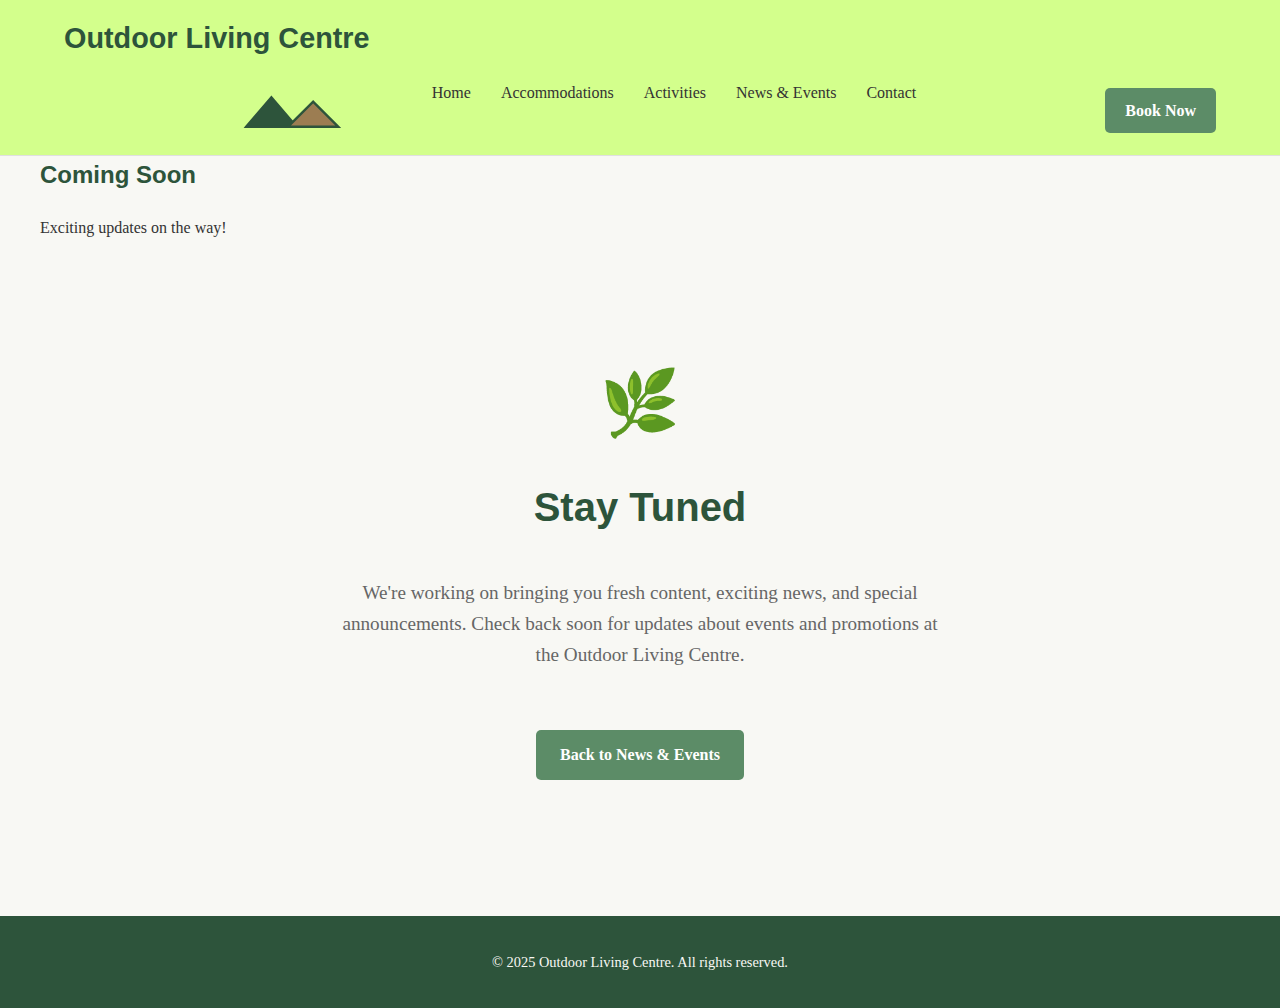
<file: coming-soon.html>
<!DOCTYPE html>
<html lang="en">
<head>
    <meta charset="UTF-8">
    <meta name="viewport" content="width=device-width, initial-scale=1.0">
    <title>Coming Soon | Outdoor Living Centre</title>
    <link rel="stylesheet" href="style.css">
    <style>
        .coming-soon-container {
            display: flex;
            flex-direction: column;
            align-items: center;
            justify-content: center;
            min-height: 60vh;
            text-align: center;
            padding: 40px 20px;
        }

        .coming-soon-container h2 {
            font-size: 2.5em;
            margin-bottom: 20px;
            color: #2D543B;
        }

        .coming-soon-container p {
            font-size: 1.2em;
            color: #666;
            margin-bottom: 30px;
            max-width: 600px;
        }

        .coming-soon-icon {
            font-size: 4em;
            margin-bottom: 20px;
            animation: pulse 2s infinite;
        }

        @keyframes pulse {
            0%, 100% { opacity: 1; }
            50% { opacity: 0.6; }
        }

        .back-link {
            display: inline-block;
            margin-top: 30px;
            padding: 12px 24px;
            background-color: #5C8C67;
            color: #FFFFFF;
            text-decoration: none;
            border-radius: 5px;
            font-weight: 600;
            transition: background-color 0.3s, transform 0.1s;
        }

        .back-link:hover {
            background-color: #2D543B;
            transform: translateY(-2px);
        }
    </style>
</head>
<body>
    <header>
        <h1 class="title">Outdoor Living Centre</h1>
        <nav class="pages">
            <div class="logo"><a href="index.html" aria-label="Home"><img src="assets/logo.svg" alt="Outdoor Living Centre logo"></a></div>
            <ul>
                <li><a href="index.html">Home</a></li>
                <li><a href="OLCaccomodations.html">Accommodations</a></li>
                <li><a href="OLCactivities.html">Activities</a></li>
                <li><a href="OLCnewsAndEvents.html">News & Events</a></li>
                <li><a href="OLCcontact.html">Contact</a></li>
            </ul>
        </nav>
        <a href="OLCbooking.html" class="cta-button">Book Now</a>
    </header>

    <main id="root">
        <section class="page-header">
            <h2>Coming Soon</h2>
            <p>Exciting updates on the way!</p>
        </section>

        <div class="coming-soon-container">
            <div class="coming-soon-icon">🌿</div>
            <h2>Stay Tuned</h2>
            <p>We're working on bringing you fresh content, exciting news, and special announcements. Check back soon for updates about events and promotions at the Outdoor Living Centre.</p>
            <a href="OLCnewsAndEvents.html" class="back-link">Back to News & Events</a>
        </div>
    </main>

    <footer>
        <p>&copy; 2025 Outdoor Living Centre. All rights reserved.</p>
    </footer>
</body>
</html>
</file>
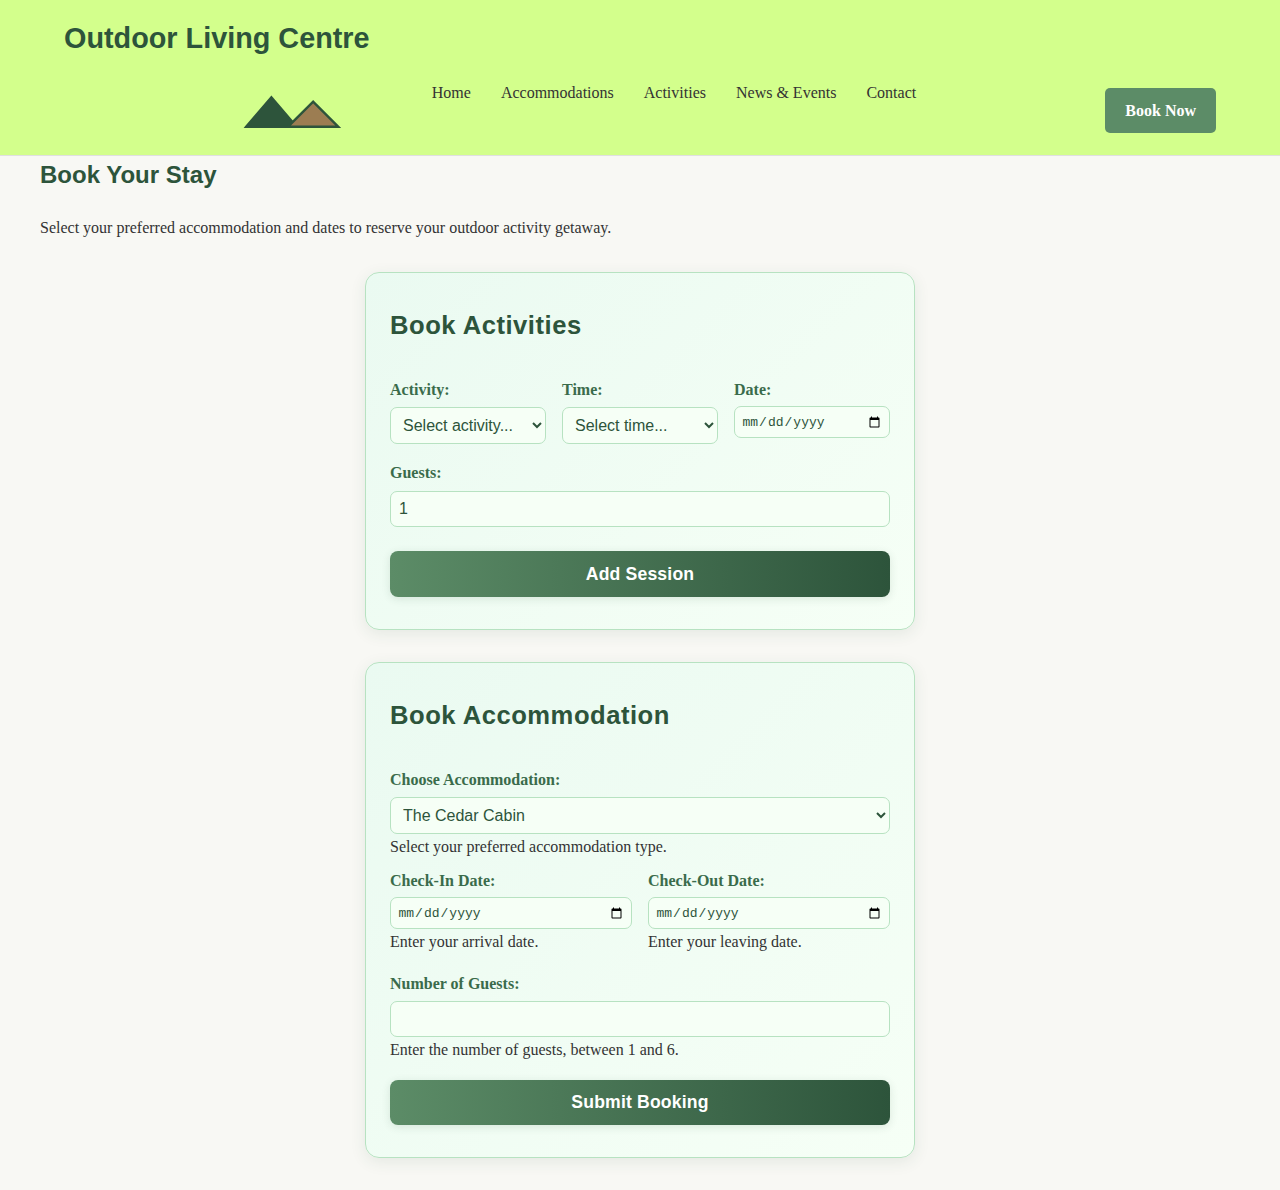
<file: OLCbooking.html>
<!DOCTYPE html>
<html lang="en">
<head>
    <meta charset="UTF-8">
    <meta name="viewport" content="width=device-width, initial-scale=1.0">
    <title>Booking - Outdoor Living Centre</title>
    <link rel="stylesheet" href="style.css">
</head>
<body>
    <header>
        <h1 class="title">Outdoor Living Centre</h1>
        <nav class="pages">
            <div class="logo"><a href="index.html" aria-label="Home"><img src="assets/logo.svg" alt="Outdoor Living Centre logo"></a></div>
            <ul>
                <li><a href="index.html">Home</a></li>
                <li><a href="OLCaccomodations.html">Accommodations</a></li>
                <li><a href="OLCactivities.html">Activities</a></li>
                <li><a href="OLCnewsAndEvents.html">News & Events</a></li>
                <li><a href="OLCcontact.html">Contact</a></li>
            </ul>
        </nav>
        <a href="OLCbooking.html" class="cta-button">Book Now</a>
    </header>

    <main id="root">
        <section class="page-header">
            <h2>Book Your Stay</h2>
            <p>Select your preferred accommodation and dates to reserve your outdoor activity getaway.</p>
        </section>

        <section class="booking-form-section">
            <!-- Multi-activity booking section -->
            <div id="multiActivitySection" class="accommodation-form">
                <h3>Book Activities</h3>
                <form id="multiActivityForm" class="form-row">
                    <div>
                        <label for="multiActivityName">Activity:</label>
                        <select id="multiActivityName" required>
                            <option value="">Select activity...</option>
                            <option value="Dirt Bike Trails">Dirt Bike Trails</option>
                            <option value="Riverside Yoga">Riverside Yoga</option>
                            <option value="Kayaking on the Lake">Kayaking on the Lake</option>
                            <option value="Guided Trail Runs">Guided Trail Runs</option>
                            <option value="Guided Meditation Sessions">Guided Meditation Sessions</option>
                            <option value="Stand-Up Paddleboarding">Stand-Up Paddleboarding</option>
                            <option value="Guided Nature Walks">Guided Nature Walks</option>
                        </select>
                    </div>
                    <div>
                        <label for="multiActivityTime">Time:</label>
                        <select id="multiActivityTime" required>
                            <option value="">Select time...</option>
                            <option value="Morning">Morning</option>
                            <option value="Noon">Noon</option>
                            <option value="Night">Night</option>
                        </select>
                    </div>
                    <div>
                        <label for="multiActivityDate">Date:</label>
                        <input type="date" id="multiActivityDate" required>
                    </div>
                    <div>
                        <label for="multiActivityGuests">Guests:</label>
                        <input type="number" id="multiActivityGuests" min="1" max="6" value="1" required>
                    </div>
                    <button type="submit" class="cta-button">Add Session</button>
                </form>
                <div id="multiActivityError"></div>
                <div id="multiActivityListWrapper" style="margin-top:1em; display:none;">
                    <h4 class="added-sessions-heading">Added Sessions</h4>
                    <table id="multiActivityList" class="multi-activity-table">
                        <thead>
                            <tr>
                                <th>Activity</th>
                                <th>Time</th>
                                <th>Date</th>
                                <th>Guests</th>
                                <th>Remove</th>
                            </tr>
                        </thead>
                        <tbody></tbody>
                    </table>
                </div>
            </div>

            <form class="booking-form accommodation-form" id="bookingForm" action="#" method="POST" aria-labelledby="selectedSummary">
                <h3>Book Accommodation</h3>
                <!-- Activity-specific details (shown when coming from activities page) -->
                <div id="activityDetails" style="display:none; margin-bottom:0.75rem;" aria-hidden="true">
                    <label id="activityNameLabel">Selected Activity:</label>
                    <div id="activityName" style="font-weight:600; margin-bottom:0.5rem;">&nbsp;</div>

                    <label for="activityTime" id="activityTimeLabel">Time:</label>
                    <input type="text" id="activityTime" name="activityTime" readonly aria-labelledby="activityTimeLabel" style="margin-bottom:0.5rem;">
                    <!-- Inline error for activity time -->
                    <div id="activityTimeError" class="field-error" aria-live="polite" role="alert" style="margin-bottom:0.5rem;"></div>

                    <label for="activityDate" id="activityDateLabel">Activity Date:</label>
                    <input type="date" id="activityDate" name="activityDate" aria-labelledby="activityDateLabel" aria-describedby="activityDateError" style="margin-bottom:0.5rem;">
                    <div id="activityDateError" class="field-error" aria-live="polite" role="alert" style="margin-bottom:0.5rem;"></div>
                </div>

                <!-- Accommodation wrapper so we can hide it when booking an activity -->
                <div id="accommodationWrapper">
                    <label for="accommodation" id="accommodationLabel">Choose Accommodation:</label>
                    <select id="accommodation" name="accommodation" required aria-required="true" aria-labelledby="accommodationLabel" aria-describedby="accommodationError accommodationHelp" aria-invalid="false">
                        <option value="cedar">The Cedar Cabin</option>
                        <option value="safari">The Safari Tent</option>
                    </select>
                    <span id="accommodationHelp" class="sr-only">Select your preferred accommodation type.</span>
                    <div id="accommodationError" class="field-error" aria-live="polite" role="alert"></div>
                </div>

                <!-- Hidden fields for source info (activity or unit) populated by sessionStorage or query params -->
                <input type="hidden" id="sourceType" name="sourceType" value="">
                <input type="hidden" id="sourceValue" name="sourceValue" value="">

                <div class="form-row">
                    <div>
                        <label for="checkin" id="checkinLabel">Check-In Date:</label>
                        <input type="date" id="checkin" name="checkin" required aria-required="true" aria-labelledby="checkinLabel" aria-describedby="checkinError checkinHelp yearRangeHelp" aria-invalid="false">
                        <span id="checkinHelp" class="sr-only">Enter your arrival date.</span>
                        <div id="checkinError" class="field-error" aria-live="polite" role="alert"></div>
                    </div>
                    <div>
                        <label for="checkout" id="checkoutLabel">Check-Out Date:</label>
                        <input type="date" id="checkout" name="checkout" required aria-required="true" aria-labelledby="checkoutLabel" aria-describedby="checkoutError checkoutHelp yearRangeHelp" aria-invalid="false">
                        <span id="checkoutHelp" class="sr-only">Enter your leaving date.</span>
                        <div id="checkoutError" class="field-error" aria-live="polite" role="alert"></div>
                    </div>
                </div>
                <div>
                    <div id="yearError" class="field-error" aria-live="polite" role="alert"></div>
                    <div id="yearRangeHelp" class="field-help" aria-hidden="false"></div>
                </div>
                <div>
                    <label for="guests" id="guestsLabel">Number of Guests:</label>
                    <input type="number" id="guests" name="guests" min="1" max="6" required aria-required="true" aria-labelledby="guestsLabel" aria-describedby="guestsError guestsHelp" aria-invalid="false">
                    <span id="guestsHelp" class="sr-only">Enter the number of guests, between 1 and 6.</span>
                    <div id="guestsError" class="field-error" aria-live="polite" role="alert"></div>
                </div>
                <button type="submit" id="submitBookingBtn" class="cta-button" aria-label="Submit your booking">Submit Booking</button>
                <div id="bookingSuccess" class="booking-success-message"></div>

            </form>
        </section>
    <script>
        // Show a success message on form submit
        document.addEventListener('DOMContentLoaded', function () {
            var form = document.getElementById('bookingForm');
            var successDiv = document.getElementById('bookingSuccess');
            if (form) {
                form.addEventListener('submit', function(e) {
                    e.preventDefault();
                    successDiv.textContent = 'Booking submitted successfully!';
                    successDiv.style.display = 'block';
                    form.reset();
                });
            }
        });
        // Helpers
        function formatPrettySelection(booking) {
            if (!booking) return 'None';
            if (booking.source === 'accommodation' && booking.unit) {
                const map = { cedar: 'The Cedar Cabin', safari: 'The Safari Tent' };
                return map[booking.unit] || booking.unit;
            }
            if (booking.source === 'activity' && booking.activity) return booking.activity + (booking.time ? (' — ' + booking.time) : '');
            return 'None';
        }

        function toISODate(d) {
            return d.toISOString().slice(0, 10);
        }

        document.addEventListener('DOMContentLoaded', function () {
            const select = document.getElementById('accommodation');
            const checkin = document.getElementById('checkin');
            const checkout = document.getElementById('checkout');
            const guests = document.getElementById('guests');
            const selectedText = document.getElementById('selectedText');
            const dateError = document.getElementById('dateError');
            const yearError = document.getElementById('yearError');
            const guestsError = document.getElementById('guestsError');
            const submitBtn = document.getElementById('submitBookingBtn');
            const sourceType = document.getElementById('sourceType');
            const sourceValue = document.getElementById('sourceValue');

            // New activity-related elements
            const activityDetails = document.getElementById('activityDetails');
            const activityName = document.getElementById('activityName');
            const activityTime = document.getElementById('activityTime');
            const activityDate = document.getElementById('activityDate');
            const accommodationWrapper = document.getElementById('accommodationWrapper');

            // Multi-activity booking logic
            const multiForm = document.getElementById('multiActivityForm');
            const multiName = document.getElementById('multiActivityName');
            const multiTime = document.getElementById('multiActivityTime');
            const multiDate = document.getElementById('multiActivityDate');
            const multiGuests = document.getElementById('multiActivityGuests');
            const multiError = document.getElementById('multiActivityError');
            const multiListWrapper = document.getElementById('multiActivityListWrapper');
            const multiList = document.getElementById('multiActivityList').querySelector('tbody');
            let multiSessions = [];

            function renderMultiSessions() {
                multiList.innerHTML = '';
                if (multiSessions.length === 0) {
                    multiListWrapper.style.display = 'none';
                    return;
                }
                multiListWrapper.style.display = '';
                multiSessions.forEach((s, idx) => {
                    const tr = document.createElement('tr');
                    tr.innerHTML = `<td>${s.activity}</td><td>${s.time}</td><td>${s.date}</td><td>${s.guests}</td><td><button type="button" aria-label="Remove session" data-idx="${idx}" style="color:#b00; background:none; border:none; font-size:1.1em;">&times;</button></td>`;
                    multiList.appendChild(tr);
                });
            }
            multiList.addEventListener('click', function(e) {
                if (e.target.tagName === 'BUTTON' && e.target.hasAttribute('data-idx')) {
                    const idx = Number(e.target.getAttribute('data-idx'));
                    multiSessions.splice(idx, 1);
                    renderMultiSessions();
                }
            });
            multiForm.addEventListener('submit', function(e) {
                e.preventDefault();
                multiError.textContent = '';
                const activity = multiName.value;
                const time = multiTime.value;
                const date = multiDate.value;
                const guests = Number(multiGuests.value);
                if (!activity || !time || !date || !guests) {
                    multiError.textContent = 'Please fill in all fields.';
                    return;
                }
                // Prevent duplicate session (same activity, time, date)
                if (multiSessions.some(s => s.activity === activity && s.time === time && s.date === date)) {
                    multiError.textContent = 'This session is already added.';
                    return;
                }
                // Year range validation
                const now = new Date();
                const currentYear = now.getFullYear();
                const maxYear = currentYear + 2;
                const d = new Date(date);
                if (d.getFullYear() < currentYear || d.getFullYear() > maxYear) {
                    multiError.textContent = `Date must be between ${currentYear} and ${maxYear}.`;
                    return;
                }
                multiSessions.push({ activity, time, date, guests });
                renderMultiSessions();
                multiForm.reset();
            });
            // On main booking form submit, if multiSessions exist, show a summary dialog and block normal submit
            const mainForm = document.getElementById('bookingForm');
            if (mainForm) {
                mainForm.addEventListener('submit', function(e) {
                    if (multiSessions.length > 0) {
                        e.preventDefault();
                        // Show a summary dialog for multi-activity booking
                        let summary = '<h3>Confirm Your Activity Sessions</h3>';
                        summary += '<ul style="padding-left:1.2em;">';
                        multiSessions.forEach(s => {
                            summary += `<li><strong>${s.activity}</strong> — ${s.time} on ${s.date} (${s.guests} guest${s.guests>1?'s':''})</li>`;
                        });
                        summary += '</ul>';
                        summary += '<p>Click Confirm to submit all sessions, or Cancel to edit.</p>';
                        const dlg = document.createElement('dialog');
                        dlg.innerHTML = summary + '<menu style="display:flex;gap:0.5em;justify-content:flex-end;"><button value="cancel">Cancel</button><button value="confirm">Confirm</button></menu>';
                        dlg.addEventListener('close', function onClose() {
                            dlg.removeEventListener('close', onClose);
                            if (dlg.returnValue === 'confirm') {
                                // user confirmed: clear sessionStorage and submit form for real
                                try { sessionStorage.removeItem('bookingData'); } catch (err) { /* ignore */ }
                                form.submit();
                            } else {
                                // cancelled: just close and let user edit form
                            }
                        });
                        document.body.appendChild(dlg);
                        if (typeof dlg.showModal === 'function') dlg.showModal();
                        else dlg.setAttribute('open', '');
                    }
                });
            }

            // Read bookingData from sessionStorage (preferred)
            let booking = null;
            try {
                const raw = sessionStorage.getItem('bookingData');
                if (raw) booking = JSON.parse(raw);
            } catch (e) {
                console.warn('Failed to parse bookingData from sessionStorage', e);
            }

            // Fallback to query params
            const params = new URLSearchParams(window.location.search);
            if (!booking) {
                if (params.has('unit')) booking = { source: 'accommodation', unit: params.get('unit') };
                else if (params.has('activity')) booking = { source: 'activity', activity: params.get('activity') };
            }

            // Populate visible summary
            selectedText.textContent = formatPrettySelection(booking);

            // Populate fields from booking data
            if (booking) {
                if (booking.unit) {
                    const opt = Array.from(select.options).find(o => o.value === booking.unit);
                    if (opt) select.value = booking.unit;
                    sourceType.value = 'accommodation';
                    sourceValue.value = booking.unit || '';
                }
                if (booking.activity) {
                    sourceType.value = 'activity';
                    sourceValue.value = booking.activity || '';

                    // Show activity UI and hide accommodation selector
                    if (activityDetails) {
                        activityDetails.style.display = '';
                        activityDetails.setAttribute('aria-hidden', 'false');
                        activityName.textContent = booking.activity || '';
                        activityTime.value = booking.time || '';
                        // If an activity provides a single date field, populate activityDate
                        if (booking.date) activityDate.value = booking.date;
                    }
                    if (accommodationWrapper) {
                        accommodationWrapper.style.display = 'none';
                        select.removeAttribute('required');
                        select.disabled = true;
                    }
                }
                if (booking.guests) guests.value = booking.guests;
                // Support booking objects that provide checkin/checkout (from homepage) or a single 'date' field
                if (booking.checkin) checkin.value = booking.checkin;
                if (booking.checkout) checkout.value = booking.checkout;
                else if (booking.date) checkin.value = booking.date;
            }

            // If dates aren't set for accommodation, set sensible defaults (tomorrow / tomorrow+1)
            if (!checkin.value && sourceType.value !== 'activity') {
                const t = new Date();
                t.setDate(t.getDate() + 1);
                checkin.value = toISODate(t);
            }
            if (!checkout.value && sourceType.value !== 'activity') {
                const t2 = new Date(checkin.value);
                t2.setDate(t2.getDate() + 1);
                checkout.value = toISODate(t2);
            }

            // For activity bookings: if no activityDate provided, default to tomorrow
            if (sourceType.value === 'activity' && activityDate && !activityDate.value) {
                const t = new Date();
                t.setDate(t.getDate() + 1);
                activityDate.value = toISODate(t);
            }

            // Populate the visible help text for allowed booking years (currentYear..currentYear+2)
            try {
                const yearRangeEl = document.getElementById('yearRangeHelp');
                if (yearRangeEl) {
                    const now = new Date();
                    const currentYear = now.getFullYear();
                    const maxYear = currentYear + 2;
                    yearRangeEl.textContent = `Booking years allowed: ${currentYear} — ${maxYear}.`;
                    yearRangeEl.setAttribute('aria-live', 'polite');
                }
            } catch (e) {
                console.warn('Could not set year range help text', e);
            }

            // Validation
            function validate() {
                let ok = true;
                // Inline error objects
                const errors = {};

                const isActivity = (sourceType.value === 'activity');
                if (isActivity) {
                    if (!activityDate.value) {
                        errors.activityDateError = 'Please provide a date for the activity.';
                        ok = false;
                    } else {
                        try {
                            const now = new Date();
                            const currentYear = now.getFullYear();
                            const maxYear = currentYear + 2;
                            const ad = new Date(activityDate.value);
                            if (!isNaN(ad.getTime())) {
                                const adYear = ad.getFullYear();
                                if (adYear < currentYear || adYear > maxYear) {
                                    errors.yearError = `Activity date year must be between ${currentYear} and ${maxYear}.`;
                                    ok = false;
                                }
                            }
                        } catch (e) { console.warn('Activity year validation failed', e); }
                    }
                } else {
                    if (!checkin.value) {
                        errors.checkinError = 'Please provide a check-in date.';
                        ok = false;
                    }
                    if (!checkout.value) {
                        errors.checkoutError = 'Please provide a check-out date.';
                        ok = false;
                    }
                    if (checkin.value && checkout.value && checkin.value >= checkout.value) {
                        errors.checkoutError = 'Check-out must be after check-in.';
                        ok = false;
                    }
                    if (checkin.value && checkout.value) {
                        try {
                            const msPerDay = 24 * 60 * 60 * 1000;
                            const diffDays = (new Date(checkout.value) - new Date(checkin.value)) / msPerDay;
                            const maxDays = 62;
                            if (diffDays > maxDays) {
                                errors.checkoutError = 'Booking length must be less than two months.';
                                ok = false;
                            }
                        } catch (e) {
                            console.warn('Could not validate booking length', e);
                        }
                    }
                    try {
                        const now = new Date();
                        const currentYear = now.getFullYear();
                        const maxYear = currentYear + 2;
                        const ci = new Date(checkin.value);
                        const co = new Date(checkout.value);
                        if (!isNaN(ci.getTime()) && !isNaN(co.getTime())) {
                            const ciYear = ci.getFullYear();
                            const coYear = co.getFullYear();
                            if (ciYear < currentYear || ciYear > maxYear || coYear < currentYear || coYear > maxYear) {
                                errors.yearError = `Booking year must be between ${currentYear} and ${maxYear}.`;
                                ok = false;
                            }
                        }
                    } catch (e) {
                        console.warn('Year validation failed', e);
                    }
                }
                const g = Number(guests.value);
                if (!g || g < 1) {
                    errors.guestsError = 'Please enter at least 1 guest.';
                    ok = false;
                } else if (g > Number(guests.max || 6)) {
                    errors.guestsError = 'Number of guests exceeds the allowed maximum.';
                    ok = false;
                }
                setInlineErrors(errors);
                updateAriaInvalid();
                submitBtn.disabled = !ok;
                return ok;
            }

            // Update aria-invalid attributes based on current error text content
            function updateAriaInvalid() {
                try {
                    const dateHasError = Boolean(dateError && dateError.textContent.trim());
                    const yearHasError = Boolean(yearError && yearError.textContent.trim());
                    const guestsHasError = Boolean(guestsError && guestsError.textContent.trim());

                    if (sourceType.value === 'activity') {
                        if (activityDate) activityDate.setAttribute('aria-invalid', (dateHasError || yearHasError) ? 'true' : 'false');
                        if (checkin) checkin.setAttribute('aria-invalid', 'false');
                        if (checkout) checkout.setAttribute('aria-invalid', 'false');
                    } else {
                        if (checkin) checkin.setAttribute('aria-invalid', (dateHasError || yearHasError) ? 'true' : 'false');
                        if (checkout) checkout.setAttribute('aria-invalid', (dateHasError || yearHasError) ? 'true' : 'false');
                    }
                    if (guests) guests.setAttribute('aria-invalid', guestsHasError ? 'true' : 'false');
                } catch (e) {
                    // Non-fatal
                }
            }

            // Wire up listeners
            const inputsToWatch = [checkin, checkout, guests, select, activityDate, activityTime].filter(Boolean);
            inputsToWatch.forEach(el => el.addEventListener('input', function () {
                // If checkin changed, ensure checkout is at least +1 day
                if (this === checkin && checkin.value && (!checkout.value || checkout.value <= checkin.value)) {
                    const d = new Date(checkin.value);
                    d.setDate(d.getDate() + 1);
                    checkout.value = toISODate(d);
                }
                selectedText.textContent = formatPrettySelection({
                    source: sourceType.value || (select && select.value ? 'accommodation' : null),
                    unit: select ? select.value : null,
                    activity: sourceValue.value
                });
                validate();
            }));

            // Initial validation run
            validate();

            // Helper: convert time values to friendly labels
            function timeLabel(t) {
                if (!t) return '';
                const map = {
                    '09:00': '09:00 (Morning)',
                    '12:00': '12:00 (Noon)',
                    '19:00': '19:00 (Night)'
                };
                return map[t] || t;
            }

            // Submit handler: validate and show confirmation dialog before final submit
            const form = document.querySelector('.booking-form');
            const dialog = document.createElement('dialog');
            dialog.id = 'confirmDialog';
            dialog.setAttribute('aria-labelledby', 'confirmTitle');
            dialog.setAttribute('role', 'dialog');
            dialog.setAttribute('aria-modal', 'true');
            dialog.innerHTML = `
                <form method="dialog" style="margin:0">
                    <h3 id="confirmTitle">Confirm your booking</h3>
                    <p><strong>Selection:</strong> <span id="dlg-selected">${selectedText.textContent}</span></p>
                    <p><strong>Accommodation:</strong> <span id="dlg-accommodation"></span></p>
                    <p><strong>Check-in:</strong> <span id="dlg-checkin"></span></p>
                    <p><strong>Check-out:</strong> <span id="dlg-checkout"></span></p>
                    <p><strong>Time:</strong> <span id="dlg-time"></span></p>
                    <p><strong>Guests:</strong> <span id="dlg-guests"></span></p>
                    <menu style="display:flex;gap:0.5rem;justify-content:flex-end;margin-top:1rem;">
                        <button value="cancel" type="submit" class="cancel" aria-label="Cancel and return to form">Cancel</button>
                        <button value="confirm" type="submit" class="confirm" aria-label="Confirm booking and submit">Confirm</button>
                    </menu>
                </form>
            `;
            // Basic styles so dialog is visible even without external CSS
            dialog.style.padding = '1rem';
            dialog.style.borderRadius = '6px';
            dialog.style.maxWidth = '520px';
            dialog.style.width = '90%';
            document.body.appendChild(dialog);

            form.addEventListener('submit', function (e) {
                if (!validate()) {
                    e.preventDefault();
                    if (dateError.textContent) {
                        if (sourceType.value === 'activity') document.getElementById('activityDate').focus();
                        else document.getElementById('checkin').focus();
                    }
                    else if (guestsError.textContent) guests.focus();
                    return;
                }

                // prevent immediate submit and show confirmation dialog
                e.preventDefault();

                // populate dialog fields
                if (sourceType.value === 'activity') {
                    const friendly = timeLabel(activityTime ? activityTime.value : '');
                    document.getElementById('dlg-selected').textContent = (selectedText.textContent ? selectedText.textContent + (friendly ? ' — ' + friendly : '') : 'None');
                    document.getElementById('dlg-accommodation').textContent = 'N/A (activity booking)';
                    document.getElementById('dlg-checkin').textContent = activityDate ? activityDate.value : '';
                    document.getElementById('dlg-checkout').textContent = '';
                    document.getElementById('dlg-time').textContent = friendly;
                } else {
                    document.getElementById('dlg-selected').textContent = selectedText.textContent || 'None';
                    document.getElementById('dlg-accommodation').textContent = select.options[select.selectedIndex].text;
                    document.getElementById('dlg-checkin').textContent = checkin.value;
                    document.getElementById('dlg-checkout').textContent = checkout.value;
                    document.getElementById('dlg-time').textContent = 'N/A';
                }
                document.getElementById('dlg-guests').textContent = guests.value;

                // show modal (use showModal if available)
                if (typeof dialog.showModal === 'function') dialog.showModal();
                else dialog.setAttribute('open', '');

                // handle dialog close values
                dialog.addEventListener('close', function onClose() {
                    // remove the listener to avoid duplicates on subsequent opens
                    dialog.removeEventListener('close', onClose);
                    const returnValue = dialog.returnValue;
                    if (returnValue === 'confirm') {
                        // user confirmed: clear sessionStorage and submit form for real
                        try { sessionStorage.removeItem('bookingData'); } catch (err) { /* ignore */ }
                        form.submit();
                    } else {
                        // cancelled: just close and let user edit form
                    }
                });
            });
        });
        </script>

            <!-- Load automated test script only if test flag is set -->
            <script>
                if (window.__OLC_AUTOMATED_TEST) {
                    var s = document.createElement('script');
                    s.src = 'assets/bookingTest.js';
                    document.body.appendChild(s);
                }
            </script>
</body>
</html>
</file>
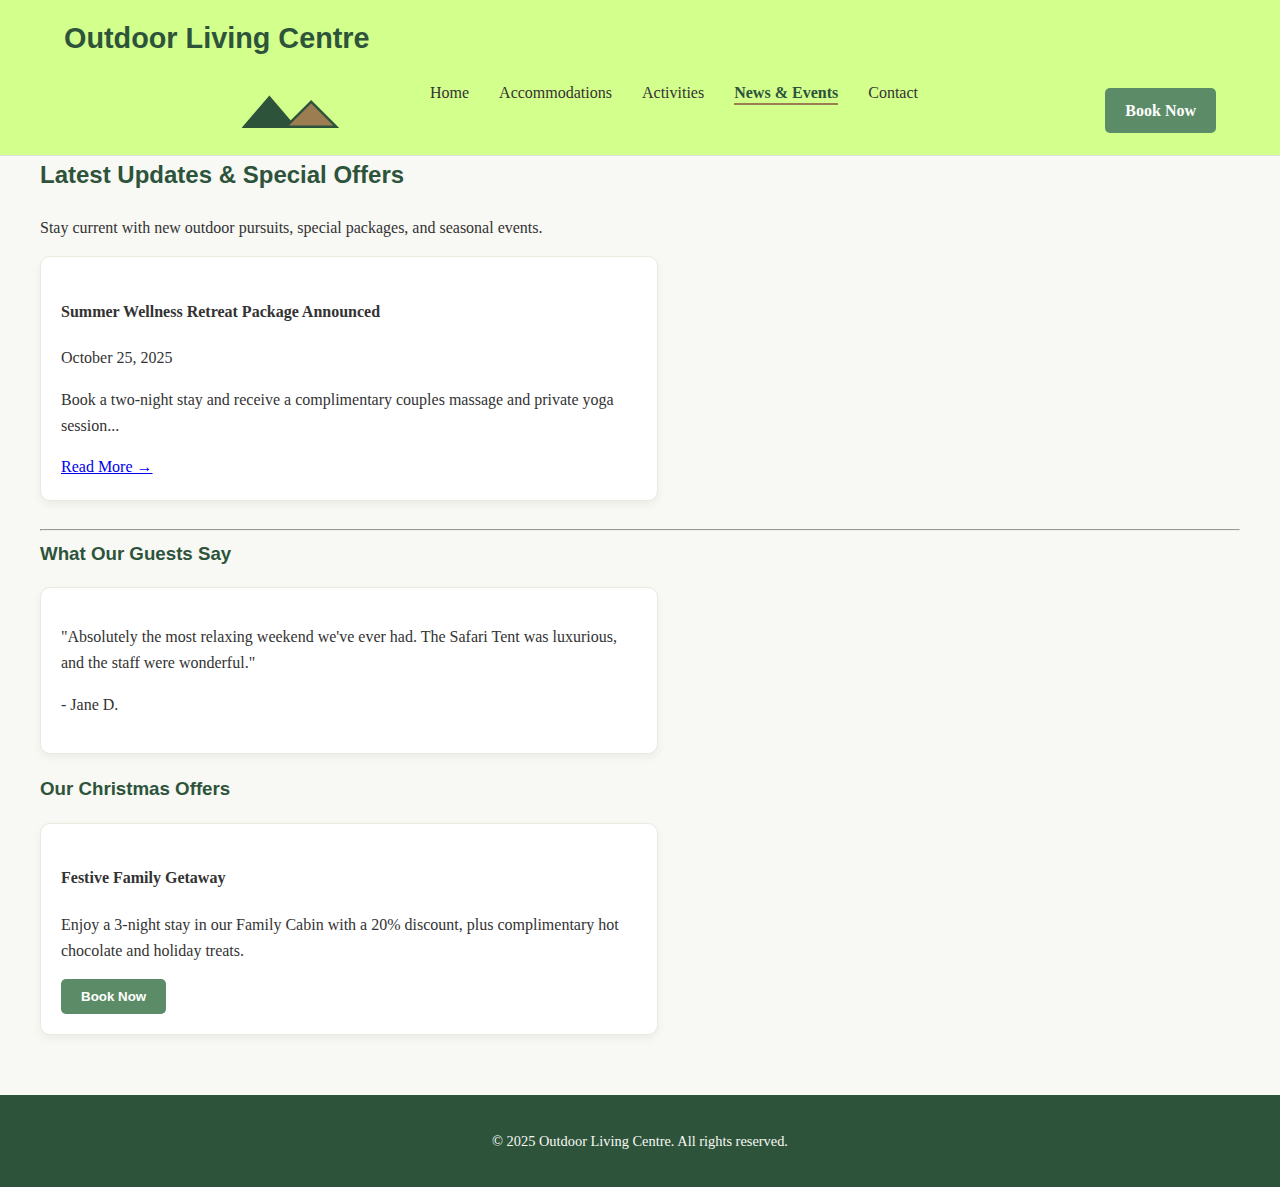
<file: OLCnewsAndEvents.html>
<!DOCTYPE html>
<html lang="en">
<head>
    <meta charset="UTF-8">
    <meta name="viewport" content="width=device-width, initial-scale=1.0">
    <title>News & Events | Outdoor Living Centre</title>
    <link rel="stylesheet" href="style.css">
</head>
<body>


    
    <header>
        <h1 class="title">Outdoor Living Centre</h1>
        <nav class="pages">
            <div class="logo"><a href="index.html" aria-label="Home"><img src="assets/logo.svg" alt="Outdoor Living Centre logo"></a></div>
            <ul>
                <li><a href="index.html">Home</a></li>
                <li><a href="OLCaccomodations.html">Accommodations</a></li>
                <li><a href="OLCactivities.html">Activities</a></li>
                <li class="active"><a href="OLCnewsAndEvents.html">News & Events</a></li>
                <li><a href="OLCcontact.html">Contact</a></li>
            </ul>
        </nav>
        <a href="OLCbooking.html" class="cta-button">Book Now</a>
    </header>

    <main id="root">
        <section class="page-header">
            <h2>Latest Updates & Special Offers</h2>
            <p>Stay current with new outdoor pursuits, special packages, and seasonal events.</p>
        </section>

        <section class="news-feed-grid">
            <div class="card news-post">
                <h4>Summer Wellness Retreat Package Announced</h4>
                <p class="date">October 25, 2025</p>
                <p>Book a two-night stay and receive a complimentary couples massage and private yoga session...</p>
                <a href="coming-soon.html">Read More →</a>
            </div>
            </section>

        <hr> <section class="reviews-section">
            <h3>What Our Guests Say</h3>
            <div class="review-carousel">
                <div class="card review-card">
                    <p class="quote">"Absolutely the most relaxing weekend we've ever had. The Safari Tent was luxurious, and the staff were wonderful."</p>
                    <p class="author">- Jane D.</p>
                </div>
            </div>
        </section>

        <section class="special-offers-section">
            <h3>Our Christmas Offers</h3>
            <div class="offer-cards">
                <div class="card offer-card">
                    <h4>Festive Family Getaway</h4>
                    <p>Enjoy a 3-night stay in our Family Cabin with a 20% discount, plus complimentary hot chocolate and holiday treats.</p>
                    <button type="button" class="cta-button" onclick="bookOffer('Festive Family Getaway')" aria-label="Book Festive Family Getaway">Book Now</button>
                </div>
            </div>
        </section>
    </main>

    <footer>
        <p>&copy; 2025 Outdoor Living Centre. All rights reserved.</p>
    </footer>

</body>
</html>
</file>
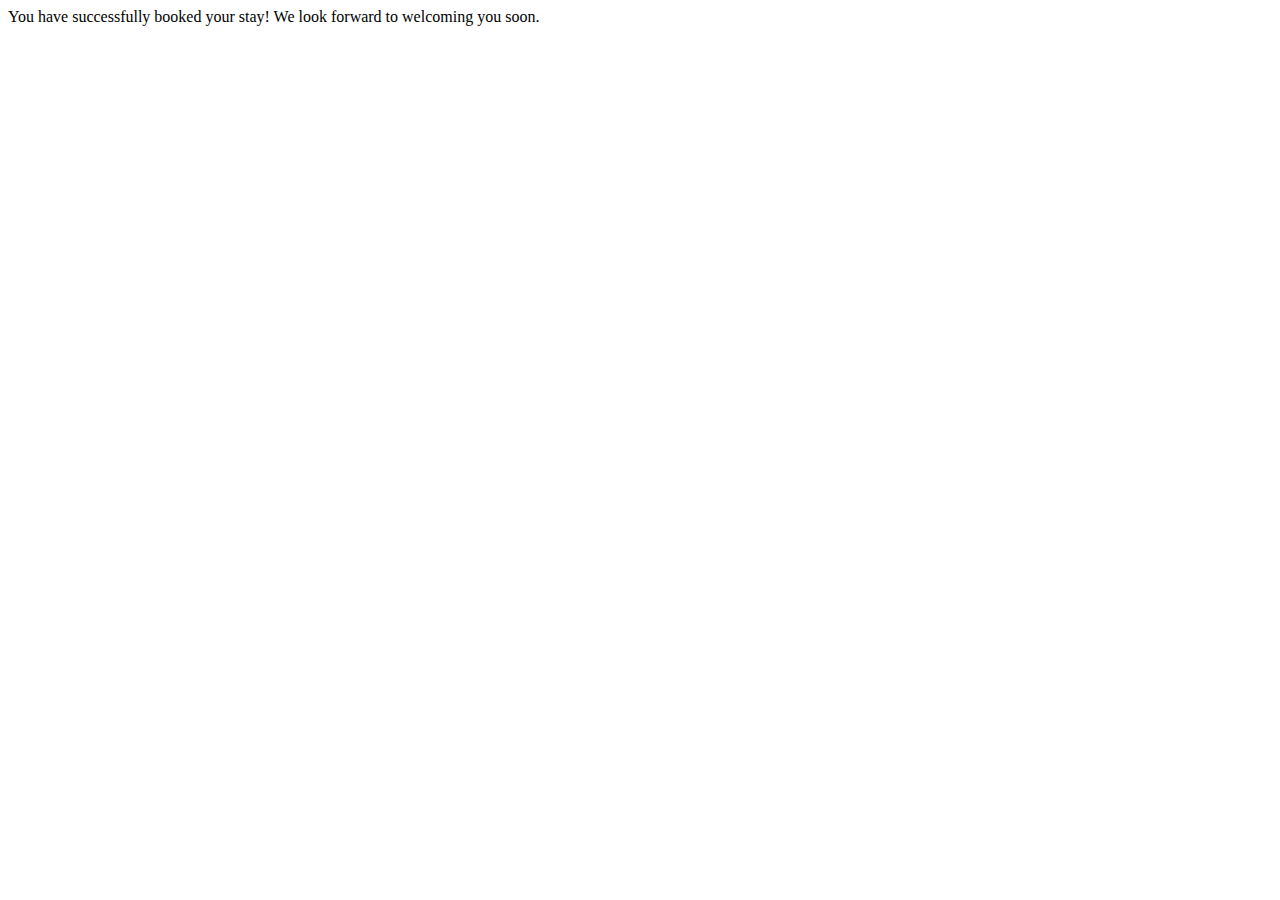
<file: submitBooking.html>
<!DOCTYPE html>
<html lang="en">
<head>
    <meta charset="UTF-8">
    <meta name="viewport" content="width=device-width, initial-scale=1.0">
    <title>Submit Booking</title>
</head>
<body>
    You have successfully booked your stay! We look forward to welcoming you soon.
</body>
</html>
</file>
<file: style.css>
/* Booking form success message styling */
.booking-success-message {
    color: #207a2b;
    font-weight: bold;
    font-size: 1.1em;
    background: #e6ffe6;
    border: 1px solid #b2e6b2;
    padding: 0.75em 1em;
    border-radius: 5px;
    margin-top: 1em;
}
/* Booking form error message styling */
.booking-error-message {
    color: #c00;
    font-weight: bold;
}
/* --- Global Styles & Theme Setup --- */

.logo img {
    height: 120px; /* Increased logo size */
    max-height: 150px; 
    width: auto; 
    display: block;
}

/* A luxurious font stack */
body {
    font-family: 'Georgia', serif; /* Elegant, readable serif font */
    color: #333; /* Dark earth tone for primary text */
    background-color: #F8F8F4; /* Light off-white/cream for a paper-like, natural background */
    margin: 0; 
    line-height: 1.6;
}

/* Headings should be bold and clear */
h1, h2, h3 {
    font-family: 'Helvetica Neue', Arial, sans-serif; /* Modern, clean sans-serif for titles */
    color: #2D543B; /* Deep forest green for contrast */
    margin-top: 0;
}

/* --- Header & Navigation (Wireframe 1) --- */

header {
    background-color: #d3ff8c; /* White background for the sticky header */
    border-bottom: 1px solid #E0E0E0; /* Subtle line to define the header */
    padding: 15px 5%;
    display: flex;
    flex-wrap: wrap;
    justify-content: space-between; /* Space out the title, navigation, and CTA */
    align-items: center;
    /* Styles for a 'sticky' to stay at the top of the page*/
    position: sticky;
    top: 0;
    z-index: 1000;
}

.title {
    font-size: 1.8em;
    font-weight: 700;
    width: 100%;
}

.pages ul {
    list-style: none;
    padding: 0;
    margin: 0;
    display: flex;
}

.pages {
    display: flex;
    justify-content: center;
    flex: 1;
}

.pages .logo {
    display: flex;
    align-items: center;
    margin-right: 12px;
}
.pages .logo img { display: block; height: 50px; width: auto; }

/* Logo styling when it's outside the nav (homepage only) */
header > .logo {
    width: 100%;
    display: flex;
    justify-content: center;
    margin-top: 15px;
}

header > .logo img { height: 120px; }

.pages li {
    margin: 0 15px;
}

.pages a {
    text-decoration: none;
    color: #333; /* Default text colour */
    font-weight: 500;
    padding: 5px 0;
    transition: color 0.3s;
}

.pages a:hover {
    color: #9C7D52; /* Soft gold/tan colour on hover to fit the luxurious theme */
    
}
#background-image-container {
    /* 1. Set the image file path */
    background-image: url('assets/background-landscape.png');
    
    /* 2. Control image position and visibility */
    
    /* Ensures the image fills the entire container, cropping if necessary. */
    background-size: cover; 
    
    /* Centers the image within the container. */
    background-position: center center; 
    
    /* Prevents the image from tiling/repeating if it's too small. */
    background-repeat: no-repeat; 
    
    /* 3. Essential for Content Display */
    
    /* Defines the minimum height of the container to ensure the image is fully visible. 
       Use a value like 100vh for full viewport height or a fixed pixel value. */
    min-height: 500px; 
    
    /* Optional: Add padding inside the container to push content away from the edges. */
    padding: 50px; 
}

/* Optional: Ensure text is readable */
#background-image-container h2,
#background-image-container p {
    color: white; /* Change text color for readability */
    text-shadow: 1px 1px 3px rgba(0, 0, 0, 0.8); /* Adds shadow to make text pop */
}
/* --- Active Navigation Link Style --- */

/* For the anchor tag inside the list item with the 'active' class */
.pages li.active a {
    color: #2D543B; /* Deep Forest Green (like headings) */
    font-weight: 700; /* Bolder font weight */
    /* Underline style to clearly mark the active page */
    border-bottom: 2px solid #9C7D52; /* Soft Gold underline */
    padding-bottom: 2px;
}

/* Optional: Prevent the hover effect from overriding the active style */
.pages li.active a:hover {
    color: #2D543B; 
}

/* --- Primary Call-to-Action (CTA) Button --- */

.cta-button {
    text-decoration: none;
    background-color: #5C8C67; /* Muted olive/sage green for a natural, inviting look */
    color: #FFFFFF;
    padding: 10px 20px;
    border-radius: 5px;
    font-weight: 600;
    transition: background-color 0.3s, transform 0.1s;
    white-space: nowrap; /* Ensures the text stays on one line */
    border: none;
    cursor: pointer;
}

.cta-button:hover {
    background-color: #2D543B; /* Darker forest green on hover */
    transform: translateY(-2px);
}

.cta-button:disabled,
.cta-button.unavailable {
    background-color: #ccc;
    color: #999;
    cursor: not-allowed;
    opacity: 0.6;
    transform: none;
}

.cta-button:disabled:hover,
.cta-button.unavailable:hover {
    background-color: #ccc;
    transform: none;
}

/* --- Main Content Area --- */

main {
    padding: 0;
    max-width: 1200px; /* Constrain content width for better readability */
    margin: 0 auto;
}

/* --- Hero Section (From Wireframe 1 for homepage) --- */

.hero-split {
    display: flex;
    gap: 20px;
    align-items: flex-start;
}

.hero-left {
    flex: 1;
    padding: 20px;
}

.hero-right {
    flex: 1;
    min-width: 0;
}

.hero-right img {
    width: 100%;
    height: auto;
    display: block;
    border-radius: 10px;
}

.hero-section {
    background-image: url('assets/placeholder-hero.jpg'); /* Placeholder: Replace with a high-res resort photo */
    background-size: cover;
    background-position: center;
    height: 60vh; /* Takes up 60% of the viewport height */
    width: 40%;
    display: flex;
    flex-direction: column;
    justify-content: center;
    align-items: center;
    text-align: center;
    color: #FFFFFF; /* White text over the image */
    padding: 20px;
    position: relative;
    /* Subtle dark overlay for readability */
    box-shadow: inset 0 0 0 2000px rgba(0, 0, 0, 0.4); 
}

.hero-section h2 {
    font-size: 3em;
    margin-bottom: 10px;
    color: #FFFFFF; /* Override h2 green to white */
    text-shadow: 2px 2px 4px rgba(0, 0, 0, 0.5); /* Text shadow for legibility */
}

.hero-section p {
    font-size: 1.2em;
    margin-bottom: 25px;
}

.booking-search input, .booking-search button {
    padding: 10px 15px;
    border: none;
    border-radius: 3px;
    margin: 5px;
    font-size: 1em;
}

.booking-search button {
    background-color: #9C7D52; /* Soft gold/tan for the search button */
    color: white;
}

/* --- Footer --- */

footer {
    background-color: #2D543B; /* Deep forest green from the header text */
    color: #F8F8F4;
    text-align: center;
    padding: 20px 5%;
    margin-top: 40px;
    font-size: 0.9em;
}

/* --- Utility Classes (for use on Accommodations/Activities pages) --- */

/* Style for individual content blocks/cards*/
.card {
    display: inline-block; /* means they can display beside each other*/
    vertical-align: top; /* Prevents alignment issues */
    background-color: #FFFFFF;
    border-radius: 10px;
    box-shadow: 0 4px 8px rgba(0, 0, 0, 0.05); /* Subtle shadow for depth */
    width: 48%;
    border: 1px solid #EAEADF; /* Very light border */
    padding: 20px;
    margin-bottom: 20px;
}

/* Image styles */
.card img {
    width: 100%;
    height: auto;
    border-radius: 8px; /* Slightly rounded corners for a soft look */
}

/* Availability badges for the accommodations */
.availability-badge {
    display: inline-block;
    padding: 0.25rem 0.5rem;
    border-radius: 12px;
    font-weight: 700;
    font-size: 0.9rem;
    margin: 0.5rem 0 0.75rem 0;
    color: #fff;
}
.availability-badge.available { background: #22863a; } /* green */
.availability-badge.unavailable { background: #6b7280; } /* grey */

/* Activities grid and image sizing: make images consistent height and crop with object-fit */
.activity-grid {
    display: flex;
    flex-wrap: wrap;
    gap: 20px;
}
.activity-card {
    width: calc(33.333% - 13.333px); /* three columns with gaps */
    box-sizing: border-box;
}
.activity-card img {
    width: 100%;
    height: 220px; /* consistent visual height */
    object-fit: cover; /* crop to fill */
    display: block;
    border-radius: 8px;
}

/* Time options styling for activities */
.time-options {
    display: flex;
    gap: 8px;
    flex-wrap: wrap;
    justify-content: center;
    margin-top: 10px;
}

.time-btn {
    flex: 1;
    min-width: 70px;
    padding: 8px 12px;
    background-color: #5C8C67;
    color: #FFFFFF;
    border: none;
    border-radius: 5px;
    font-weight: 600;
    cursor: pointer;
    transition: background-color 0.3s, transform 0.1s;
    font-size: 0.9em;
}

.time-btn:hover {
    background-color: #2D543B;
    transform: translateY(-2px);
}

@media (max-width: 900px) {
  header {
    flex-direction: row;
    flex-wrap: wrap;
    align-items: center;
    justify-content: space-between;
    padding: 6px 2vw 6px 2vw;
    min-height: unset;
  }
  .title {
    font-size: 1.1em;
    margin-bottom: 0;
    width: auto;
    text-align: left;
    padding: 0.2em 0.5em 0.2em 0;
    flex: 0 0 auto;
  }
  .pages {
    flex-direction: row;
    align-items: center;
    width: auto;
    margin-bottom: 0;
    flex: 1 1 auto;
  }
  .pages ul {
    flex-direction: row;
    align-items: center;
    width: auto;
    gap: 0.2em;
    padding: 0;
    margin: 0;
  }
  .pages li {
    margin: 0 0.3em;
    text-align: left;
    display: inline-block;
  }
  .cta-button {
    width: auto;
    margin: 0 0 0 0.5em;
    font-size: 0.98em;
    padding: 8px 16px;
    flex: 0 0 auto;
  }
  .pages .logo img, .logo img {
    height: 32px;
    max-height: 36px;
    margin: 0 0.5em 0 0;
  }
  .pages .logo {
    order: -1;
    margin: 0 0.5em 0 0;
    align-items: center;
    display: flex;
  }
}
@media (max-width: 600px) {
  header {
    padding: 2px 1vw 2px 1vw;
  }
  .title {
    font-size: 0.98em;
    padding: 0.1em 0.3em 0.1em 0;
  }
  .pages .logo img, .logo img {
    height: 24px;
    max-height: 28px;
  }
  .cta-button {
    font-size: 0.95em;
    padding: 7px 10px;
  }
  .pages .logo {
    order: -1;
    margin: 0 0.2em 0 0;
    align-items: center;
    display: flex;
  }
  .pages .logo {
    display: none !important;
  }
}

/* Very small screens: reduce logo a little more */
@media (max-width: 360px) {
    .pages .logo img, .logo img { height: 34px; }
    
    /* Homepage logo on very small screens */
    header > .logo img { height: 60px; }
}

.social-icon {
    width: 32px;
    height: 32px;
    margin: 0 8px;
    vertical-align: middle;
}

.social-credits {
    display: block;
    font-size: 0.75em;
    color: #ccc;
    margin-top: 4px;
}
.social-links {
    margin-top: 10px;
    display: flex;
    justify-content: center;
    align-items: center;

}

/* Booking page card styling - Green/Nature Theme */
.accommodation-form {
  background: linear-gradient(135deg, #eafaf1 0%, #f6fff6 100%);
  border: 1.5px solid #b7e2c1;
  border-radius: 14px;
  box-shadow: 0 4px 16px #2d543b18;
  padding: 2em 1.5em;
  max-width: 500px;
  margin: 2em auto;
}
.accommodation-form h3 {
  margin-top: 0;
  margin-bottom: 1.2em;
  font-size: 1.6em;
  color: #2d543b;
  text-align: left;
  letter-spacing: 0.02em;
  font-family: 'Helvetica Neue', Arial, sans-serif;
  background: none;
  border-radius: 0;
  padding: 0;
}
.accommodation-form label {
  font-weight: 600;
  color: #3a6b4b;
}
.accommodation-form select,
.accommodation-form input[type="date"],
.accommodation-form input[type="number"] {
  width: 100%;
  padding: 0.5em;
  border-radius: 7px;
  border: 1.5px solid #b7e2c1;
  margin-top: 0.3em;
  box-sizing: border-box;
  background: #f6fff6;
  color: #2d543b;
  font-size: 1em;
  transition: border-color 0.2s;
}
.accommodation-form select:focus,
.accommodation-form input[type="date"]:focus,
.accommodation-form input[type="number"]:focus {
  border-color: #5c8c67;
  outline: none;
}
.accommodation-form .field-error {
  margin-bottom: 0.5rem;
  color: #b94a48;
}
.accommodation-form .field-help {
  color: #4a5a7e;
  font-size: 0.95em;
  margin-bottom: 0.5em;
}
.accommodation-form .cta-button {
  width: 100%;
  font-size: 1.1em;
  padding: 0.7em 0;
  border-radius: 8px;
  background: linear-gradient(90deg, #5c8c67 0%, #2d543b 100%);
  color: #fff;
  border: none;
  margin-top: 0.5em;
  font-weight: 700;
  letter-spacing: 0.01em;
  box-shadow: 0 2px 8px #2d543b22;
  transition: background 0.2s, box-shadow 0.2s;
}
.accommodation-form .cta-button:hover {
  background: linear-gradient(90deg, #2d543b 0%, #5c8c67 100%);
  box-shadow: 0 4px 16px #2d543b33;
}
.accommodation-form .booking-success-message {
  display: none;
  margin-top: 1em;
  background: #eafaf1;
  color: #207a2b;
  border: 1px solid #b7e2c1;
  border-radius: 6px;
  padding: 0.75em 1em;
  font-weight: 600;
}
.accommodation-form .booking-success-message[style*="display:block"] {
  display: block;
}
.accommodation-form .booking-form-section {
  margin-bottom: 1.5em;
}
.accommodation-form .multi-activity-table {
  width: 100%;
  border-collapse: collapse;
  background: #f6fff6;
  border-radius: 8px;
  overflow: hidden;
  box-shadow: 0 2px 8px #2d543b11;
}
.accommodation-form .multi-activity-table th,
.accommodation-form .multi-activity-table td {
  padding: 0.5em;
  color: #2d543b;
}
.accommodation-form .multi-activity-table thead tr {
  background: #b7e2c1;
}
.accommodation-form .added-sessions-heading {
  margin-bottom: 0.7em;
  color: #2d543b;
}
.accommodation-form .form-row {
  display: flex;
  gap: 1em;
  flex-wrap: wrap;
}
.accommodation-form .form-row > div {
  flex: 1;
  min-width: 120px;
}

/* --- Accommodation Carousel Styles --- */
.accommodation-carousel {
  max-width: 700px;
  margin: 2.5em auto 2em auto;
  padding: 0 1em;
  position: relative;
}
.carousel-wrapper {
  display: flex;
  align-items: center;
  justify-content: center;
  position: relative;
}
.carousel-images {
  position: relative;
  width: 100%;
  max-width: 520px;
  height: 320px;
  overflow: hidden;
  border-radius: 14px;
  box-shadow: 0 4px 16px #2d543b22;
  background: #eafaf1;
  margin: 0 1.5em;
}
.carousel-img {
  position: absolute;
  top: 0; left: 0;
  width: 100%;
  height: 100%;
  object-fit: cover;
  opacity: 0;
  transition: opacity 0.5s;
  z-index: 1;
  pointer-events: none;
}
.carousel-img.active {
  opacity: 1;
  z-index: 2;
  pointer-events: auto;
}
.carousel-arrow {
  background: #5c8c67;
  color: #fff;
  border: none;
  border-radius: 50%;
  width: 40px;
  height: 40px;
  font-size: 1.5em;
  display: flex;
  align-items: center;
  justify-content: center;
  cursor: pointer;
  transition: background 0.2s;
  box-shadow: 0 2px 8px #2d543b22;
}
.carousel-arrow:hover {
  background: #2d543b;
}
.carousel-indicators {
  display: flex;
  justify-content: center;
  gap: 0.5em;
  margin-top: 1em;
}
.carousel-indicator {
  width: 14px;
  height: 14px;
  border-radius: 50%;
  background: #b7e2c1;
  border: none;
  cursor: pointer;
  transition: background 0.2s, box-shadow 0.2s;
  box-shadow: 0 1px 4px #2d543b11;
}
.carousel-indicator.active,
.carousel-indicator:focus {
  background: #2d543b;
  outline: 2px solid #5c8c67;
}
@media (max-width: 600px) {
  .carousel-images { height: 180px; }
  .accommodation-carousel { max-width: 98vw; }
}
</file>
